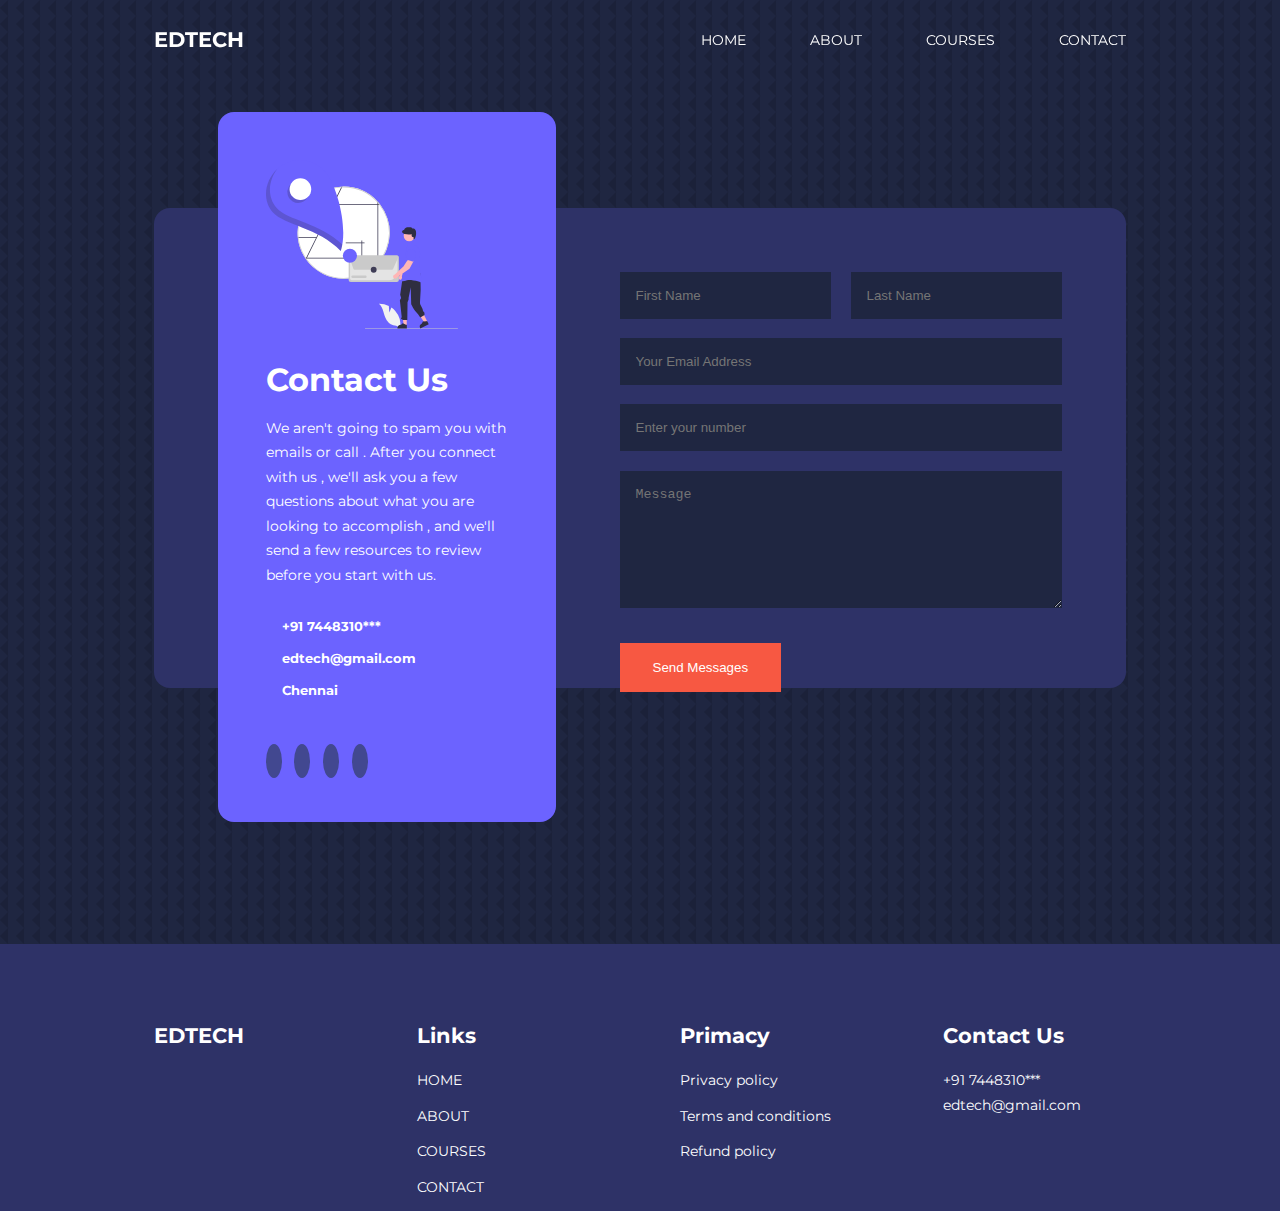
<file: contact.html>
<!DOCTYPE html>
<html lang="en">
<head>
    <meta charset="UTF-8">
    <meta name="viewport" content="width=device-width, initial-scale=1.0">
    <title>EDUCATION WEBSITE</title>
    <!---ICONS-->
    <link rel="stylesheet" href="https://unicons.iconscout.com/release/v2.1.6/css/unicons.css">
    <!--fonts-->
    <link rel="preconnect" href="https://fonts.googleapis.com">
    <link rel="preconnect" href="https://fonts.gstatic.com" crossorigin>
    <link href="https://fonts.googleapis.com/css2?family=Montserrat:ital,wght@0,100..900;1,100..900&display=swap" rel="stylesheet">

    <link rel="stylesheet" href="./css/style.css">
    <link rel="stylesheet" href="./css/about.css">
    <link rel="stylesheet" href="./css/contact.css">
    <style>
        body{
            background-image: url("Images/bg-texture.png");
        }
    </style>
</head>


<body>

    <nav>
        <div class="container nav_container">
        <a href="index.html"><h4>EDTECH</h4></a>
        <ul class="nav_menu">
            <li><a href="index.html">HOME</a></li>
            <li><a href="about.html">ABOUT</a></li>
            <li><a href="courses.html">COURSES</a></li>
            <li><a href="contact.html">CONTACT</a></li>
        </ul>
        <button id="open-menu-btn" ><i class="uil uil-bars"></i></button>
        <button id="close-menu-btn"><i class="uil uil-multiply"></i></button>
        </div>
    </nav>


<section class="contact">
    <div class="container contact_container">
        <aside class="contact_aside">
            <div class="aside_image">
                <img src="./Images/contact.svg">
            </div>
            <h2>Contact Us</h2>
            <p>
                We aren't going to spam you with emails or call . After you connect with us , we'll ask you a few questions about what you are looking to accomplish , and we'll send a few resources to review before you start with us.
            </p>
            <ul class="contact_details">
                <li>
                <i class="uil uil-phone-times"></i>
                <h5>+91 7448310***</h5>
                </li>

                <li>
                <i class="uil uil-envelope"></i>
                <h5>edtech@gmail.com</h5>
                </li>

                <li>
                <i class="uil uil-location-point"></i>
                <h5>Chennai</h5>
                </li>
            </ul>
            <ul class="contact_socials">
                <li> <a href="https://facebook.com"><i class="uil uil-facebook-f"></i></a> </li>
                <li> <a href="https://instagram.com"><i class="uil uil-instagram"></i></a></li>
                <li> <a href="https://twitter.com"><i class="uil uil-twitter"></i></a> </li>
                <li> <a href="https://linkedin.com"><i class="uil uil-linkedin-alt"></i></a></li>
            </ul>    
        </aside>
        <form action="https://formspree.io/f/mdoqzdzp" method="POST" class="contact_form">
            <div class="form_name">
            <input type="text" name="First Name" placeholder="First Name" required> 
            <input type="text" name="Last Name" placeholder="Last Name" required>
            </div>
            
            
            <input type="email" name="Email Address" placeholder="Your Email Address" required>
            <input type="number" name="Num" placeholder="Enter your number" required>
            <textarea name="Message" rows="7" placeholder="Message" required></textarea>
          
            <button type="submit" class="btn btn-primary">Send Messages</button>    
        </form>
            
    </div>
</section>
    
    
    
    
    
    
    
    
    
    
    
    
    
    
    
    
    
    
    
    
    
    
    
    <footer>
        <div class="container footer_container">
            <div class="footer_1">
                <a href="index.html" class="footer_logo"><h4>EDTECH</h4></a>
                <i class="uil uil-instagram"></i>
                <i class="uil uil-facebook-f"></i>
            </div>
    
            <div class="footer_2">
                <h4>Links</h4>
                <ul class="permalinks">
                    <li><a href="index.html">HOME</a></li>
                    <li><a href="about.html">ABOUT</a></li>
                    <li><a href="courses.html">COURSES</a></li>
                    <li><a href="contact.html">CONTACT</a></li>
                </ul>
            </div>
    
            <div class="footer_3">
                <h4>Primacy</h4>
                <ul class="privacy">
                  <li><a href="#">Privacy policy</a></li>
                  <li><a href="#">Terms and conditions</a></li>
                  <li><a href="#">Refund policy</a></li>
                </ul>
            </div>
         
            <div class="footer_4">
                <h4>Contact Us</h4>
                <div>
                    <p>+91 7448310***</p>
                    <p><E-mail>edtech@gmail.com</E-mail></p>
                </div>
        
        </div>
    </footer>
    
    
    
    
    <script src="./main.js"></script>
</body>
</html>
</file>
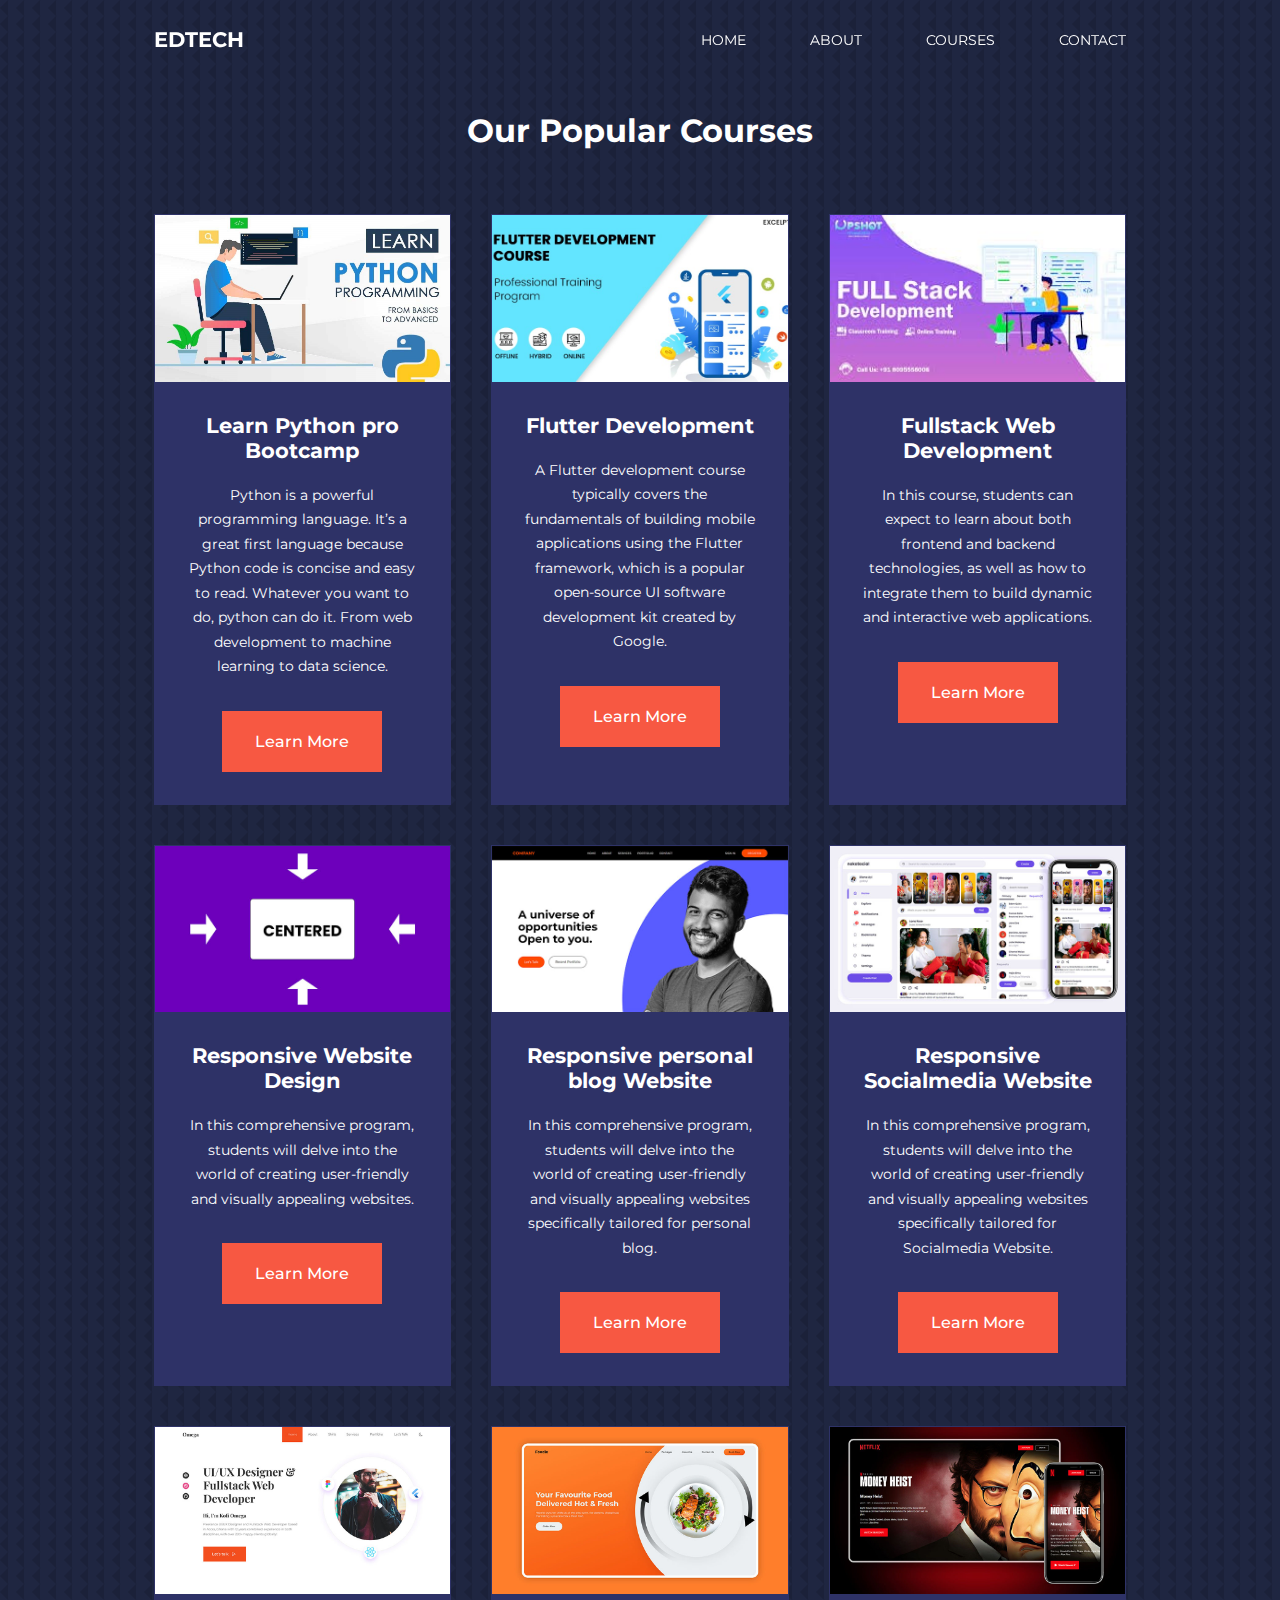
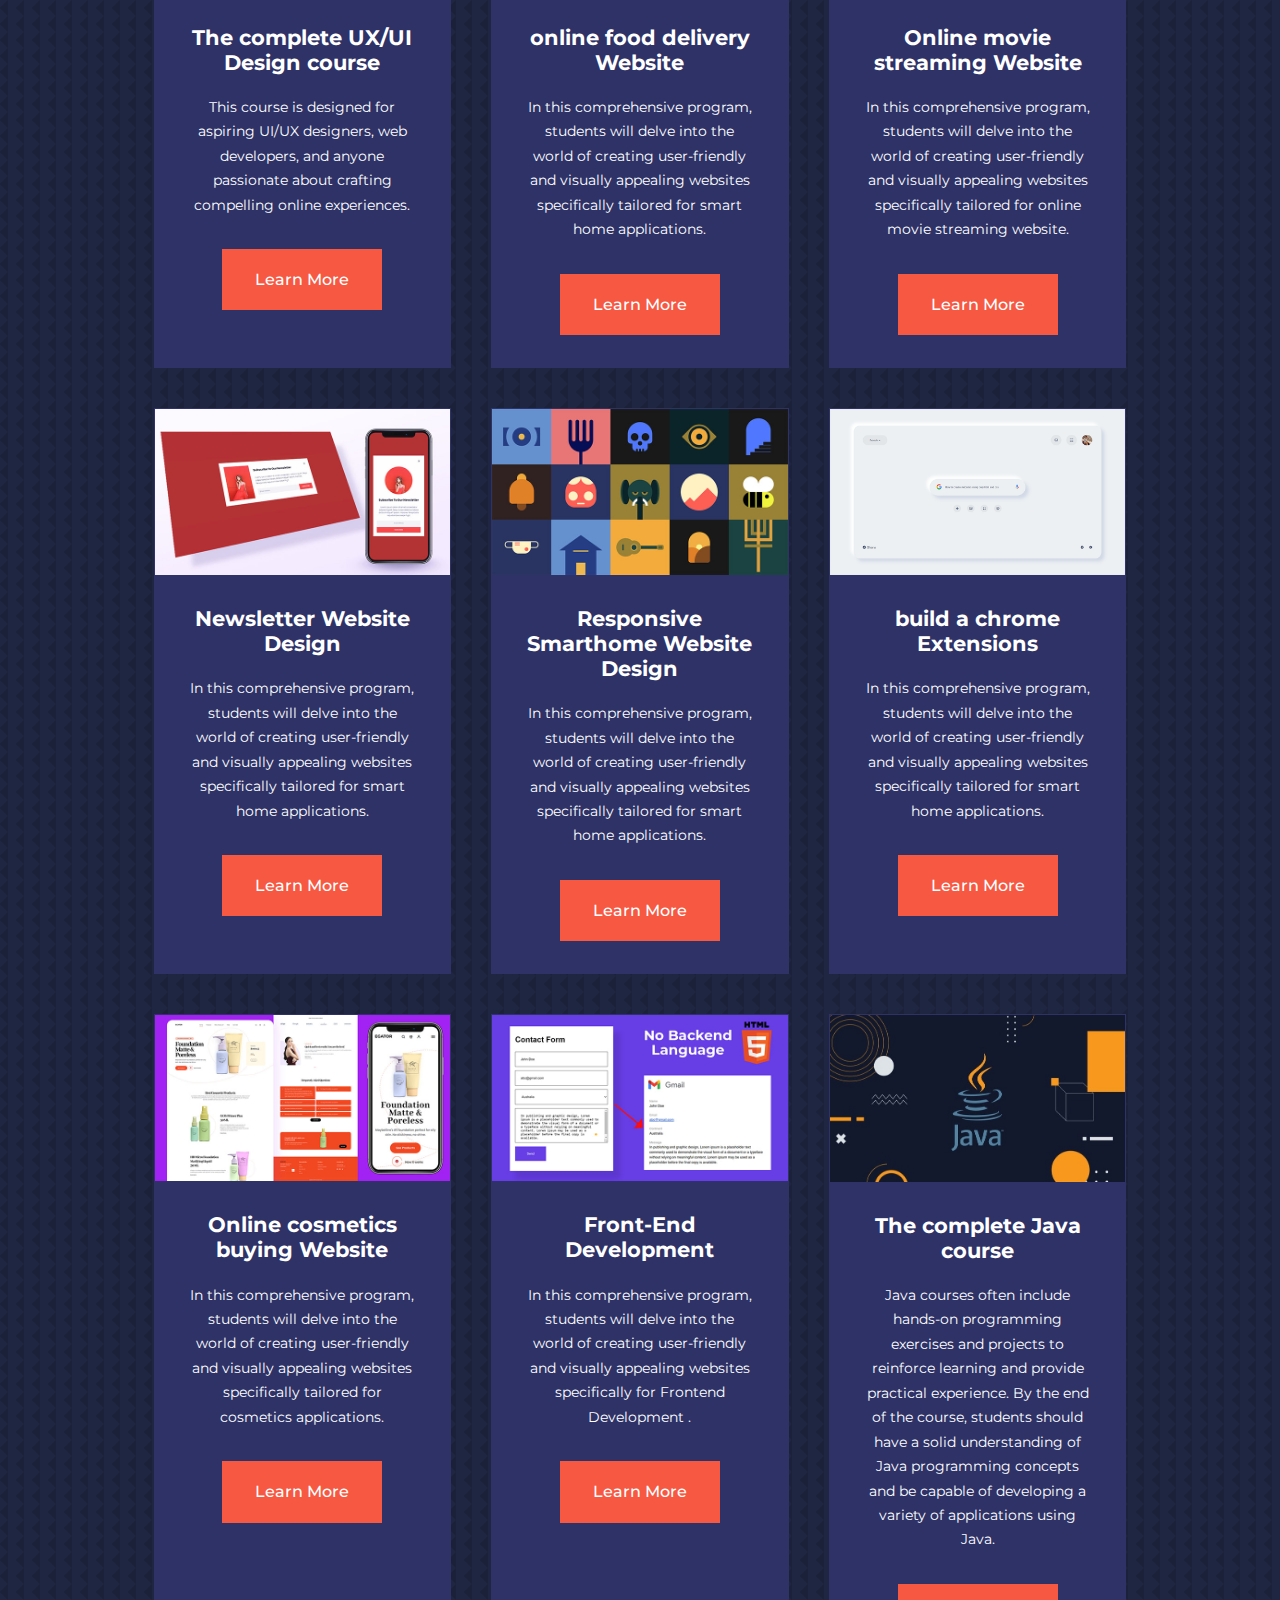
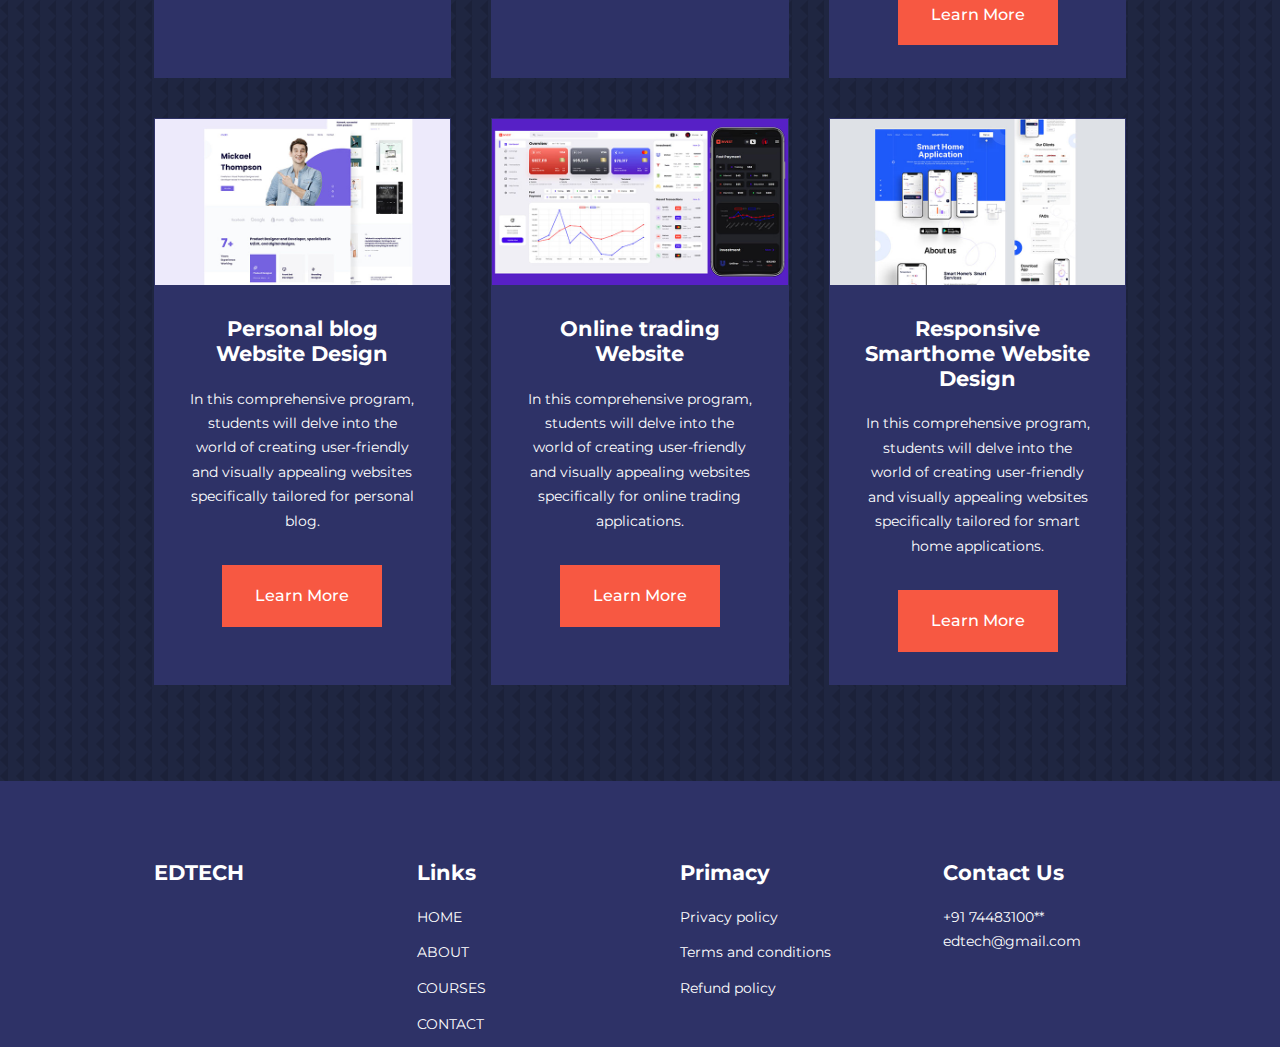
<file: courses.html>
<!DOCTYPE html>
<html lang="en">
<head>
    <meta charset="UTF-8">
    <meta name="viewport" content="width=device-width, initial-scale=1.0">
    <title>EDUCATION WEBSITE</title>
    <!---ICONS-->
    <link rel="stylesheet" href="https://unicons.iconscout.com/release/v2.1.6/css/unicons.css">
    <!--fonts-->
    <link rel="preconnect" href="https://fonts.googleapis.com">
    <link rel="preconnect" href="https://fonts.gstatic.com" crossorigin>
    <link href="https://fonts.googleapis.com/css2?family=Montserrat:ital,wght@0,100..900;1,100..900&display=swap" rel="stylesheet">


    <link rel="stylesheet" href="./css/style.css">
  <style>
    .courses{
        margin-top: 1rem ;
    }
        body{
            background-image: url("Images/bg-texture.png");
        }
  </style>

</head>


<body>

    <nav>
        <div class="container nav_container">
        <a href="index.html"><h4>EDTECH</h4></a>
        <ul class="nav_menu">
            <li><a href="index.html">HOME</a></li>
            <li><a href="about.html">ABOUT</a></li>
            <li><a href="courses.html">COURSES</a></li>
            <li><a href="contact.html">CONTACT</a></li>
        </ul>
        <button id="open-menu-btn" ><i class="uil uil-bars"></i></button>
        <button id="close-menu-btn"><i class="uil uil-multiply"></i></button>
        </div>
    </nav>


    <section class="courses">
        <h2>Our Popular Courses</h2>
        <div class="container courses_container">
          <article class="course">
            <div class="course_image">
                <img src="./Images/course1.jpg">
            </div>
            <div class="course_info">
                <h4>Learn Python pro Bootcamp</h4>
            <p>
                Python is a powerful programming language. It’s a great first language because Python code is concise and easy to read. Whatever you want to do, python can do it. 
                From web development to machine learning to data science.
            </p>
            <a href="https://www.learnpython.org/" class="btn btn-primary">Learn More</a>
            </div>
            </article>
    
          <article class="course">
            <div class="course_image">
                <img src="./Images/course2.jpg">
            </div>
            <div class="course_info">
                <h4>Flutter Development</h4>
                <p>
                  A Flutter development course typically covers the fundamentals of building mobile applications using the Flutter framework,
                 which is a popular open-source UI software development kit created by Google.
                </p>
                <a href="https://fluttercrashcourse.seenickcode.com/courses/basics" class="btn btn-primary">Learn More</a>
            </div>
          </article>

          <article class="course">
            <div class="course_image">
                <img src="./Images/cours3.jpeg">
            </div>
            <div class="course_info">
                <h4>Fullstack Web Development</h4>
                <p>
                    In this course, students can expect to learn about both frontend and backend technologies,
                     as well as how to integrate them to build dynamic and interactive web applications.
                </p>
                <a href="https://www.w3schools.com/whatis/whatis_fullstack.asp" class="btn btn-primary">Learn More</a>
            </div>
          </article>

          <article class="course">
            <div class="course_image">
                <img src="./Images/course4.jpg">
            </div>
            <div class="course_info">
                <h4>Responsive Website Design</h4>
                <p>
                    In this comprehensive program, students will delve into the world of creating user-friendly and visually 
                    appealing websites. 
                </p>
                <a href="./courses.html" class="btn btn-primary">Learn More</a>
            </div>
          </article>

          <article class="course">
            <div class="course_image">
                <img src="./Images/course5.jpg">
            </div>
            <div class="course_info">
                <h4>Responsive personal blog Website </h4>
                <p>
                    In this comprehensive program, students will delve into the world of creating user-friendly and visually 
                    appealing websites specifically tailored for personal blog. 
                </p>
                <a href="./courses.html" class="btn btn-primary">Learn More</a>
            </div>
          </article>

          <article class="course">
            <div class="course_image">
                <img src="./Images/course6.jpg">
            </div>
            <div class="course_info">
                <h4>Responsive Socialmedia Website </h4>
                <p>
                    In this comprehensive program, students will delve into the world of creating user-friendly and visually 
                    appealing websites specifically tailored for Socialmedia Website. 
                </p>
                <a href="./courses.html" class="btn btn-primary">Learn More</a>
            </div>
          </article>

          <article class="course">
            <div class="course_image">
                <img src="./Images/course7.jpg">
            </div>
            <div class="course_info">
                <h4>The complete UX/UI Design course</h4>
                <p>
                    This course is designed for aspiring UI/UX designers, web developers, and anyone passionate about crafting compelling online 
                experiences.
                </p>
                <a href="./courses.html" class="btn btn-primary">Learn More</a>
            </div>
          </article>

          <article class="course">
            <div class="course_image">
                <img src="./Images/course8.jpg">
            </div>
            <div class="course_info">
                <h4>online food delivery Website</h4>
                <p>
                    In this comprehensive program, students will delve into the world of creating user-friendly and visually 
                    appealing websites specifically tailored for smart home applications. 
                </p>
                <a href="./courses.html" class="btn btn-primary">Learn More</a>
            </div>
          </article>

          <article class="course">
            <div class="course_image">
                <img src="./Images/course9.jpg">
            </div>
            <div class="course_info">
                <h4>Online movie streaming Website</h4>
                <p>
                    In this comprehensive program, students will delve into the world of creating user-friendly and visually 
                    appealing websites specifically tailored for online movie streaming website. 
                </p>
                <a href="./courses.html" class="btn btn-primary">Learn More</a>
            </div>
          </article>

          <article class="course">
            <div class="course_image">
                <img src="./Images/course10.jpg">
            </div>
            <div class="course_info">
                <h4>Newsletter Website Design</h4>
                <p>
                    In this comprehensive program, students will delve into the world of creating user-friendly and visually 
                    appealing websites specifically tailored for smart home applications. 
                </p>
                <a href="./courses.html" class="btn btn-primary">Learn More</a>
            </div>
          </article>

          <article class="course">
            <div class="course_image">
                <img src="./Images/course11.jpg">
            </div>
            <div class="course_info">
                <h4>Responsive Smarthome Website Design</h4>
                <p>
                    In this comprehensive program, students will delve into the world of creating user-friendly and visually 
                    appealing websites specifically tailored for smart home applications. 
                </p>
                <a href="./courses.html" class="btn btn-primary">Learn More</a>
            </div>
          </article>

          <article class="course">
            <div class="course_image">
                <img src="./Images/course12.jpg">
            </div>
            <div class="course_info">
                <h4> build a chrome Extensions </h4>
                <p>
                    In this comprehensive program, students will delve into the world of creating user-friendly and visually 
                    appealing websites specifically tailored for smart home applications. 
                </p>
                <a href="./courses.html" class="btn btn-primary">Learn More</a>
            </div>
          </article>

          <article class="course">
            <div class="course_image">
                <img src="./Images/course13.jpg">
            </div>
            <div class="course_info">
                <h4>Online cosmetics buying Website </h4>
                <p>
                    In this comprehensive program, students will delve into the world of creating user-friendly and visually 
                    appealing websites specifically tailored for cosmetics applications. 
                </p>
                <a href="./courses.html" class="btn btn-primary">Learn More</a>
            </div>
          </article>

          <article class="course">
            <div class="course_image">
                <img src="./Images/course14.jpg">
            </div>
            <div class="course_info">
                <h4> Front-End Development</h4>
                <p>
                    In this comprehensive program, students will delve into the world of creating user-friendly and visually 
                    appealing websites specifically for Frontend Development . 
                </p>
                <a href="./courses.html" class="btn btn-primary">Learn More</a>
            </div>
          </article>

          <article class="course">
            <div class="course_image">
                <img src="./Images/course15.jpg">
            </div>
            <div class="course_info">
                <h4>The complete Java course</h4>
                <p>
                    Java courses often include hands-on programming exercises and projects to reinforce learning and provide practical experience. By the end of the course, students should have a solid understanding 
                    of Java programming concepts and be capable of developing a variety of applications using Java.
                </p>
                <a href="https://www.w3schools.com/java/" class="btn btn-primary">Learn More</a>
            </div>
          </article>

          <article class="course">
            <div class="course_image">
                <img src="./Images/course16.jpg">
            </div>
            <div class="course_info">
                <h4>Personal blog Website Design</h4>
                <p>
                    In this comprehensive program, students will delve into the world of creating user-friendly and visually 
                    appealing websites specifically tailored for personal blog. 
                </p>
                <a href="./courses.html" class="btn btn-primary">Learn More</a>
            </div>
          </article>

          <article class="course">
            <div class="course_image">
                <img src="./Images/course17.jpg">
            </div>
            <div class="course_info">
                <h4>Online trading Website </h4>
                <p>
                    In this comprehensive program, students will delve into the world of creating user-friendly and visually 
                    appealing websites specifically for online trading applications. 
                </p>
                <a href="./courses.html" class="btn btn-primary">Learn More</a>
            </div>
          </article>

          <article class="course">
            <div class="course_image">
                <img src="./Images/course18.jpg">
            </div>
            <div class="course_info">
                <h4>Responsive Smarthome Website Design</h4>
                <p>
                    In this comprehensive program, students will delve into the world of creating user-friendly and visually 
                    appealing websites specifically tailored for smart home applications. 
                </p>
                <a href="./courses.html" class="btn btn-primary">Learn More</a>
            </div>
            </article>
        </div>
    </section>

    
    <footer>
        <div class="container footer_container">
            <div class="footer_1">
                <a href="index.html" class="footer_logo"><h4>EDTECH</h4></a>
                <i class="uil uil-instagram"></i>
                <i class="uil uil-facebook-f"></i>
            </div>
    
            <div class="footer_2">
                <h4>Links</h4>
                <ul class="permalinks">
                    <li><a href="index.html">HOME</a></li>
                    <li><a href="about.html">ABOUT</a></li>
                    <li><a href="courses.html">COURSES</a></li>
                    <li><a href="contact.html">CONTACT</a></li>
                </ul>
            </div>
    
            <div class="footer_3">
                <h4>Primacy</h4>
                <ul class="privacy">
                  <li><a href="#">Privacy policy</a></li>
                  <li><a href="#">Terms and conditions</a></li>
                  <li><a href="#">Refund policy</a></li>
                </ul>
            </div>
         
            <div class="footer_4">
                <h4>Contact Us</h4>
                <div>
                    <p>+91 74483100**</p>
                    <p><E-mail>edtech@gmail.com</E-mail></p>
                </div>
        
        </div>
    </footer>
    
    
    
    
    <script src="./main.js"></script>
    
    </body>
    </html>
</body>
</html>
</file>
<file: css/style.css>
*{
    margin: 0;
    padding: 0;
    border: 0;
    outline: 0;
    text-decoration: none;
    list-style: none;
    box-sizing: border-box;
}

:root{
    --color-primary: #6c63ff;
    --color-success: #00bf8e;
    --color-warning: #f7c94b;
    --color-danger: #f75842;
    --color-danger-variant: Orgba(247, 88, 66, 0.4);
    --color-white: #fff;
    --color-light:rgba(255, 255, 255, 0.7);
    --color-black: #000;
    --color-bg: #1f2641;
    --color-bg1: #2e3267;
    --color-bg2: #424890;
    --container-width-lg: 76%;
    --container-width-md: 90%;
    --container-width-sm: 94%;
    --transition: all 400ms ease;
}

body{
 font-family: "Montserrat", sans-serif;
 line-height: 1.7;
 color: var(--color-white);
 background: var(--color-bg);
}

.container {
    width: var(--container-width-lg);
    margin: 0 auto;
}
section {
    padding: 6rem 0;
}
section h2{
    text-align: center;
    margin-bottom: 4rem;
}
h1,
h2,
h3,
h4,
h5 {
line-height: 1.2;
}
h1 {
font-size: 2.4rem;
}
h2 {
font-size: 2rem;
}
h3 {
font-size: 1.6rem;
}
h4 {
font-size: 1.3rem;
}
a {
    color: var(--color-white);
}
img {
    width: 100%;
    display: block;
    object-fit: cover;
}
.btn {
    display: inline-block;
    background: var(--color-white);
    color: var(--color-black);
    padding: 1rem 2rem;
    border: 1px solid transparent;
    font-weight: 500;
    transition: var(--transition);
}
.btn:hover {
    background: transparent;
    color: var(--color-white);
    border-color: var(--color-white);
}

.btn-primary {
    background: var(--color-danger);
    color: var(--color-white);
}
/* =================== NAVBAR ===================== */
nav {
    background: transparent;
    width: 100vw;
    height: 80px;
    position: fixed;
    top: 0;
    z-index: 11;
}

/*==change nav bar style using javascript==*/
.window-scroll{
    background: var(--color-primary);
    box-shadow: 0 1rem 2rem rgba(0, 0, 0,0.2);
}

.nav_container {
    height: 100%;
    display: flex;
    justify-content: space-between;
    align-items: center;
}
nav button{
    display: none;
}
.nav_menu {
    display: flex;
    align-items: center;
    gap: 4rem;
}
.nav_menu a {
    font-size: 0.9rem;
    transition: var(--transition);
}
.nav_menu a:hover {
    color: var(--color-bg2);
}
/* =================== HEADER ===================== */
header {
    position: relative;
    top: 5rem;
    overflow: hidden;
    height: 70vh;
    margin-bottom: 5rem;
}
.header_container {
    display: grid;
    grid-template-columns: 1fr 1fr;
    align-items: center;
    gap: 5rem;
    height: 100%;
}
.header_left p {
    margin: 1rem 02.4rem;
}

/*=============== CATEGORIES =========================*/

.categories{
    background: var(--color-bg1);
    height: 35rem;
}

.categories h1{
    line-height: 1;
    margin-bottom: 3rem;
}

.categories_container{
    display: grid;
    grid-template-columns:40% 60%;
    /* gap: 4rem; */
}
.categories_left{
    margin-right: 2rem;
}

.categories_right{
    display: grid;
    grid-template-columns: repeat(3,1fr);
    gap: 1.2rem;
}
.category{
    background: var(--color-bg2);
    padding: 2rem;
    border-radius: 2rem;
    transition: var(--transition);
    text-align: left;
}
.category:hover{
    box-shadow: 0 3rem 3rem rgba(0, 0, 0,0.3);
    z-index: 1;
}
.category:nth-child(2) .category_icon{
background: var(--color-danger);
}
.category:nth-child(3) .category_icon{
    background: var(--color-success);
}
.category:nth-child(4) .category_icon{
    background: var(--color-warning);
    }
.category:nth-child(5) .category_icon{
        background: var(--color-success);
}
.category_icon{
    background: var(--color-primary);
    padding: 0.7rem;
    border-radius: 0.9rem;
}
.category h5{
    margin: 2rem 0 1rem;
}
.category p{
    font-size: 0.85rem;
}


/*=============== COURSES =========================*/

.courses{
    margin-top: 20rem;
}

.courses_container{
    display: grid;
    grid-template-columns: repeat(3,1fr);
    gap: 2.5rem;
}

.course{
    background: var(--color-bg1);
    text-align: center;
    border: 1px solid transparent ;
    transition: var(--transition);
}
.course:hover{
    background: transparent;
    border-color: var(--color-primary) ;
}

.course_info{
    padding: 2rem;
}

.course_info p{
    margin: 1.2rem 0 2rem;
    font-size: 0.9rem;
}




/*=============== FAQS =========================*/

.faqs{
    background: var(--color-bg1);
    box-shadow: inset 0 0 3rem rgba(0, 0, 0,0.5);
}

.faqs_container{
    display: grid;
    grid-template-columns: 1fr 1fr;
    gap: 1rem;
}

.faq{
    padding: 2rem;
    display: flex;
    align-items: center;
    gap: 1.4rem;
    height: fit-content;
    background: var(--color-primary);
    cursor: pointer;
}

.faq h4{
    font-size: 1rem;
    line-height: 2.2;
}

.faq_icon{
    align-self: flex-start;
    font-size: 1.2rem;
}

.faq p{
    margin-top: 0.8rem;
    display: none;
}

.faq.open p{
    display: block;
}


/*=============== STUDENT TESTIMONIAL =========================*/

.testimonials_container{
    overflow-x: hidden;
    position: relative;
    margin-bottom: 5rem;    
}

.testimonial{
    padding-top: 2rem;
}

.avatar{
    width: 6rem;
    height: 6rem;
    border-radius: 50%;
    overflow: hidden;
    margin: 0 auto 1rem;
    border: 1rem solid var(--color-bg1);
}

.testimonial_info{
    text-align: center;
}

.testimonial_body{
    background: var(--color-primary);
    padding: 2rem;
    margin-top: 3rem;
    position: relative;
}

.testimonial_body::before{
    content: "";
    display: block;
    background: linear-gradient(
        135deg,
        transparent,
        var(--color-primary),
        var(--color-primary),
        var(--color-primary)
    );
    width: 3rem;
    height: 3rem;
    position: absolute;
    left: 50%;
    top: -1.5rem;
    transform: rotate(45deg);
}

/*=============== FOOTER =========================*/

footer{
    background: var(--color-bg1);
    padding-top: 5rem;
    font-size: 0.9rem;
}

.footer_container{
    display: grid;
    grid-template-columns: repeat(4,1fr);
    gap: 5rem;
}

.footer_container > div h4{
    margin-bottom: 1.2rem;
}

.footer_1 p{
    margin: 0 0 2rem;
}

footer ul li{
    margin-bottom: 0.7rem;
}

footer ul li a:hover{
    text-decoration: underline;
}

/*============================================================*/
/* @media screen and (max-width:1024px) {
    .container{
        width: var(--container-width-md);
    }
    h1{
        font-size: 2.2rem;
    }
    h2{
        font-size: 1.7rem;
    }
    h3{
        font-size: 1.4rem;
    }
    h4{
        font-size: 1.2rem;
    }
} */
/*============================================================*/
/*nav button{
    display: inline-block;
    background: transparent;
    font-size: 1.8rem;
    color: var(--color-white);
    cursor: pointer;
}
nav button#close-menu-btn{
    display: none;
}
.nav_menu{
    position: fixed;
    top: 5rem;
    right: 5%;
    height: fit-content;
    width: 18rem;
    flex-direction: column;
    gap: 0;
    display: none;
}
.nav_menu li{
    width: 100%;
    height: 5.8rem;
    animation: animateNavitems 1s linear forwards;
    transform: top right;
}

@keyframes animateNavItems {
    0%{
        transform: rotateZ(-90deg);
    }
    100%{
        transform: rotateZ(0);
    }
}
.nav_menu li a{
    background: var(--color-primary);
    box-shadow: -4rem 6rem 10rem rgba(0, 0, 0,0.6);
    width: 100%;
    height: 100%;
    display: grid;
    place-items: center;
}
.nav_menu li a:hover{
    background: var(--color-bg2);
    color: var(--color-white);
} */
</file>
<file: css/about.css>
.about_achievements{
    margin-top: 3rem;
}
.about_achievements-container{
    display: grid;
    grid-template-columns: 40% 60%;
    gap: 5rem;
}
.about_achievements-right > p{
    margin: 1.6rem 0 2.5rem;
}
.achievements_cards{
    display: grid;
    grid-template-columns: repeat(3,1fr);
    gap: 1.5em;
}
.achievement_card{
    background: var(--color-bg1);
    padding: 1.6rem;
    border-radius: 1rem;
    text-align: center;
    transition: var(--transition);
    margin-top: 1rem;
}
.achievement_card:hover{
    background: var(--color-bg2);
    box-shadow: 0 3rem 3rem rgba(0, 0, 0, 0.3);
}
.achievement_icon{
    background:var(--color-danger);
    padding: 0.6rem;
    border-radius: 1rem;
    display: inline-block;
    margin-bottom: 2rem;
    font-size: 2rem;
}
.achievement_card:nth-child(2) .achievement_icon{
    background-color: var(--color-success);
}
.achievement_card:nth-child(3) .achievement_icon{
    background-color: var(--color-primary);
}
achievement_card p{
    margin-top: 1rem;
}

.team{
    background: var(--color-bg1);
    box-shadow: inset 0 0 3rem rgba(0, 0, 0, 0.5);
}
.team_container{
    display: grid;
    grid-template-columns: repeat(4,1fr);
    gap: 2rem;
}
.team_member{
    background:var(--color-bg2);
    padding: 2rem;
    border: 1px solid transparent;
    transition: var(--transition);
    position: relative;
    overflow: hidden;
}
.team_member:hover{
    background: transparent;
    border-color: var(--color-primary);
}
.team_member-image img{
    filter: saturate(0);
}
.team_member:hover img{
    filter: saturate(1);
}
.team_member-info *{
    text-align: center;
    margin-top: 1.4rem;
}
.team_member-info p{
    color: var(--color-light);
}
.team_member-social{
    position: absolute;
    top: 50%;
    transform: translateY(-50%);
    right: -100;
    display: flex;
    flex-direction: column;
    background: var(--color-primary);
    border-radius: 1rem 0 0 1rem;
    box-shadow: -2rem 0 2rem rgba(0, 0, 0, 0.3); 
    transition: var(--transition);
}
.team_member-social a{
    padding: 1rem;
}
.team_member:hover ,
.team_member-social{
   right: 0; 
}
</file>
<file: css/contact.css>
.contact_container {    
    background: var(--color-bg1);
    padding: 4rem;
    display: grid;
    grid-template-columns: 40% 60%;
    gap: 4rem;
    height: 30rem;
    margin: 7rem auto 10rem;
    border-radius:1rem;
}


    /*===========ASIIDE========*/

.contact_aside{
    background: var(--color-primary);
    padding: 3rem;
    border-radius: 1rem;
    position: relative;
    bottom: 10rem;
}
.aside_image{
    width: 12rem;
    margin-bottom: 2rem;
}
.contact_aside h2{
    text-align: left;
    margin-bottom: 1rem;
}
.contact_aside p{
    font-size: 0.9rem;
    margin-bottom: 2rem;
}
.contact_details li{
    display: flex;
    gap: 1rem;
    align-items: center;
    margin-bottom: 1rem;
}
.contact_socials{
    display: flex;
    gap: 0.8rem;
    margin-top: 3rem;
}
.contact_socials a{
    background: var(--color-bg2);
    padding: 0.5rem;
    border-radius: 50%;
    font-size: 0.9rem;
    transition: var(--transition);
}
.contact_soials a:hover{
    background: transparent;
}

.contact_form{
    display: flex;
    flex-direction: column;
    gap: 1.2rem;
    margin-right: 4rem;
}
.form_name{
    display: flex;
    gap: 1.2rem;
}
.contact_form input[type = "text"]{
    width: 50%;
}
input,textarea{
    width: 100%;
    padding: 1rem;
    background: var(--color-bg);
    color: white;        
}
.contact_form .btn{
    width: max-content;
    margin-top: 1rem;
    cursor: pointer;
}
</file>
